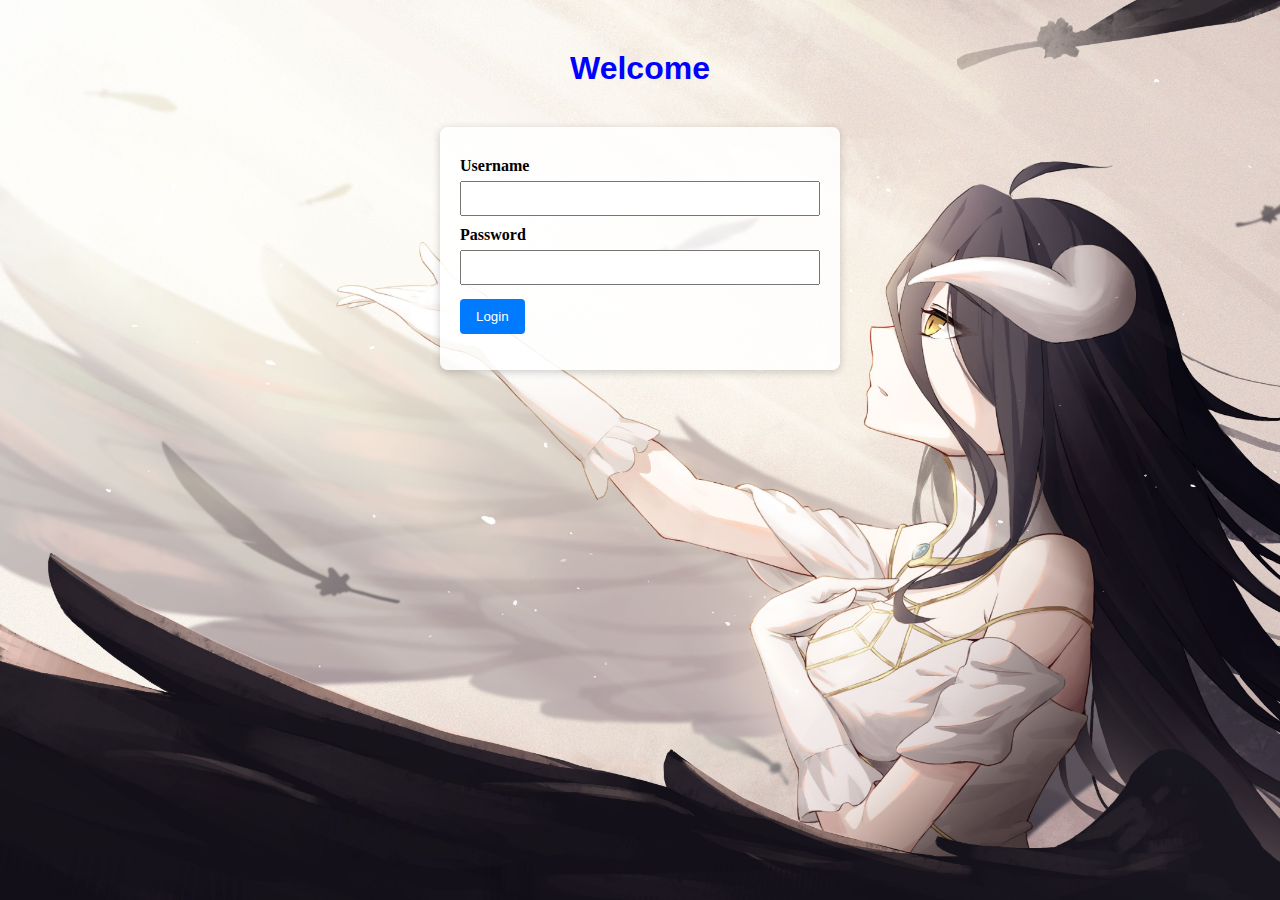
<file: Project 1/dashboard.html>
<!DOCTYPE html>
<html lang="pt-BR">
<head>
    <meta charset="utf-8">
    <meta name="viewport" content="width=device-width, initial-scale=1">
    <title>Dashboard</title>
    <link rel="stylesheet" href="styles.css">
    <script src="index.js" defer></script>
</head>
<body>
    <h1 id="welcome">Dashboard</h1>
    <p id="userGreeting"></p>
    <button class="my-button" onclick="handleLogout()">Logout</button>

    <script>
        document.addEventListener('DOMContentLoaded', () => {
            if (sessionStorage.getItem('loggedIn') !== 'true') {
                // not logged in — redirect to login
                window.location.href = 'index.html';
                return;
            }
            const username = sessionStorage.getItem('username') || 'usuário';
            document.getElementById('userGreeting').textContent = 'Bem-vindo, ' + username + '!';
        });
    </script>
</body>
</html>
</file>
<file: Project 1/styles.css>
h1 {
    color: blue;
    font-family: Arial, sans-serif;
    text-align: center;
    margin-top: 50px;
}

body {
    background-image: url('wallpaper.jpg');
    background-size: cover;
    background-repeat: no-repeat;
    background-attachment: fixed;
}

/* Login form styles */
.login-container {
    max-width: 360px;
    margin: 40px auto;
    background: rgba(255,255,255,0.85);
    padding: 20px;
    border-radius: 8px;
    box-shadow: 0 2px 8px rgba(0,0,0,0.2);
}

.login-container label {
    display: block;
    margin-top: 10px;
    font-weight: bold;
}

.login-container input {
    width: 100%;
    padding: 8px;
    margin-top: 6px;
    box-sizing: border-box;
}

.my-button {
    margin-top: 14px;
    padding: 10px 16px;
    background-color: #007bff;
    color: white;
    border: none;
    border-radius: 4px;
    cursor: pointer;
}

.my-button:hover {
    background-color: #0056b3;
}

.message {
    margin-top: 10px;
}
</file>
